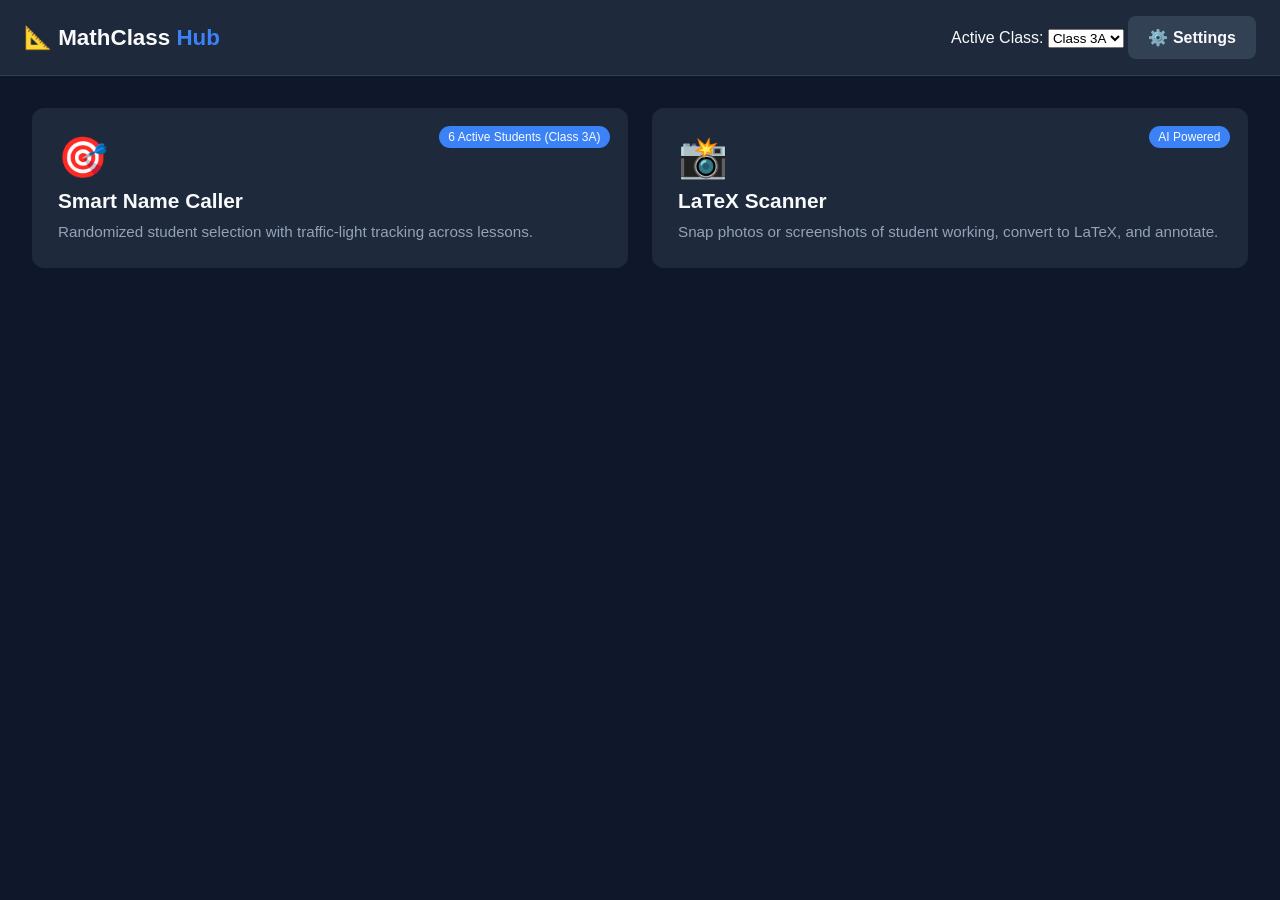
<file: index.html>
<!DOCTYPE html>
<html lang="en">
<head>
  <meta charset="UTF-8">
  <meta name="viewport" content="width=device-width, initial-scale=1.0, maximum-scale=1.0, user-scalable=no">
  <title>Math Classroom Hub</title>
  <link rel="stylesheet" href="css/style.css">
</head>
<body>
  <div class="app-container">
    <header class="top-nav">
      <div class="logo">📐 MathClass <span>Hub</span></div>
      <div class="nav-controls">
        <label for="class-select">Active Class:</label>
        <select id="class-select" class="dropdown"></select>
        <button class="btn btn-secondary" onclick="openSettings()">⚙️ Settings</button>
      </div>
    </header>

    <main class="dashboard-grid">
      <a href="picker.html" class="feature-card">
        <div class="card-icon">🎯</div>
        <div class="card-title">Smart Name Caller</div>
        <div class="card-desc">Randomized student selection with traffic-light tracking across lessons.</div>
        <div class="card-badge" id="picker-status">Ready</div>
      </a>

      <a href="scanner.html" class="feature-card">
        <div class="card-icon">📸</div>
        <div class="card-title">LaTeX Scanner</div>
        <div class="card-desc">Snap photos or screenshots of student working, convert to LaTeX, and annotate.</div>
        <div class="card-badge">AI Powered</div>
      </a>
    </main>
  </div>

  <!-- Settings Modal -->
  <div id="settings-modal" class="modal hidden">
    <div class="modal-content modal-large">
      <h2>⚙️ Settings & Multi-Class Rosters</h2>
      
      <div class="form-group">
        <label for="api-key">Gemini Vision API Key:</label>
        <input type="password" id="api-key" placeholder="Paste key here..." class="input-field">
      </div>

      <hr style="border: 0; border-top: 1px solid #334155; margin: 1.5rem 0;">

      <!-- Class Selector / Editor Section -->
      <div class="class-editor-header">
        <div class="form-group flex-grow">
          <label for="edit-class-select">Select Class to Edit / Manage:</label>
          <select id="edit-class-select" class="dropdown input-field" onchange="loadClassToEditor(this.value)"></select>
        </div>
        <button class="btn btn-secondary" onclick="createNewClassPrompt()">➕ New Class</button>
        <button class="btn btn-red" onclick="deleteSelectedClass()">🗑️ Delete</button>
      </div>

      <div class="form-group">
        <label for="roster-class-name">Class Name:</label>
        <input type="text" id="roster-class-name" class="input-field">
      </div>

      <div class="form-group">
        <label for="roster-names">Student Names (One per line):</label>
        <textarea id="roster-names" rows="6" class="input-field" placeholder="Alex Tan
Sarah Lim
Marcus Wong"></textarea>
      </div>

      <details class="bulk-import-section">
        <summary style="cursor: pointer; font-weight: 600; color: var(--primary);">📥 Bulk JSON Import (All Classes at Once)</summary>
        <div class="form-group" style="margin-top: 0.75rem;">
          <textarea id="bulk-json-input" rows="5" class="input-field" placeholder='{
  "Class 3A": ["Alex", "Sarah", "Marcus"],
  "Class 3B": ["Ethan", "Chloe", "Hassan"]
}'></textarea>
          <button class="btn btn-small btn-secondary" style="margin-top: 0.5rem;" onclick="processBulkImport()">Import JSON Roster</button>
        </div>
      </details>

      <div class="modal-actions">
        <button class="btn btn-secondary" onclick="closeSettings()">Cancel</button>
        <button class="btn btn-primary" onclick="saveRosterSettings()">Save Class Settings</button>
      </div>
    </div>
  </div>

  <script src="js/state.js"></script>
  <script>
    document.addEventListener('DOMContentLoaded', () => {
      HubState.init();
      populateClassDropdown();
      updateDashboardBadges();
    });

    function populateClassDropdown() {
      const select = document.getElementById('class-select');
      select.innerHTML = '';
      const classes = HubState.getClasses();

      classes.forEach(c => {
        const opt = document.createElement('option');
        opt.value = c;
        opt.textContent = c;
        if (c === HubState.currentClass) opt.selected = true;
        select.appendChild(opt);
      });

      select.onchange = (e) => {
        HubState.setCurrentClass(e.target.value);
        updateDashboardBadges();
      };
    }

    function openSettings() {
      document.getElementById('api-key').value = HubState.getApiKey();
      populateEditClassDropdown();
      loadClassToEditor(HubState.currentClass);
      document.getElementById('settings-modal').classList.remove('hidden');
    }

    function populateEditClassDropdown() {
      const select = document.getElementById('edit-class-select');
      select.innerHTML = '';
      const classes = HubState.getClasses();

      classes.forEach(c => {
        const opt = document.createElement('option');
        opt.value = c;
        opt.textContent = c;
        select.appendChild(opt);
      });
    }

    function loadClassToEditor(className) {
      document.getElementById('edit-class-select').value = className;
      document.getElementById('roster-class-name').value = className;
      document.getElementById('roster-names').value = HubState.getRoster(className).join('\n');
    }

    function createNewClassPrompt() {
      const name = prompt("Enter new Class Name (e.g., Class 4B):");
      if (name && name.trim()) {
        const cleanName = name.trim();
        HubState.setRoster(cleanName, []);
        populateEditClassDropdown();
        loadClassToEditor(cleanName);
      }
    }

    function deleteSelectedClass() {
      const className = document.getElementById('edit-class-select').value;
      if (!className) return;

      if (confirm(`Are you sure you want to delete ${className}? This will wipe its roster and progress.`)) {
        HubState.deleteClass(className);
        populateClassDropdown();
        populateEditClassDropdown();
        loadClassToEditor(HubState.currentClass);
      }
    }

    function processBulkImport() {
      const rawJson = document.getElementById('bulk-json-input').value.trim();
      if (!rawJson) return;

      if (HubState.importBulkRosters(rawJson)) {
        alert("Classes imported successfully!");
        populateClassDropdown();
        populateEditClassDropdown();
        loadClassToEditor(HubState.currentClass);
        document.getElementById('bulk-json-input').value = '';
      }
    }

    function closeSettings() {
      document.getElementById('settings-modal').classList.add('hidden');
    }

    function saveRosterSettings() {
      const apiKey = document.getElementById('api-key').value.trim();
      const className = document.getElementById('roster-class-name').value.trim();
      const names = document.getElementById('roster-names').value
        .split('\n')
        .map(n => n.trim())
        .filter(n => n.length > 0);

      HubState.setApiKey(apiKey);
      if (className && names.length > 0) {
        HubState.setRoster(className, names);
        HubState.setCurrentClass(className);
      }

      closeSettings();
      populateClassDropdown();
      updateDashboardBadges();
    }

    function updateDashboardBadges() {
      const activePool = HubState.getActivePool(HubState.currentClass);
      document.getElementById('picker-status').textContent = `${activePool.length} Active Students (${HubState.currentClass})`;
    }
  </script>
</body>
</html>
</file>
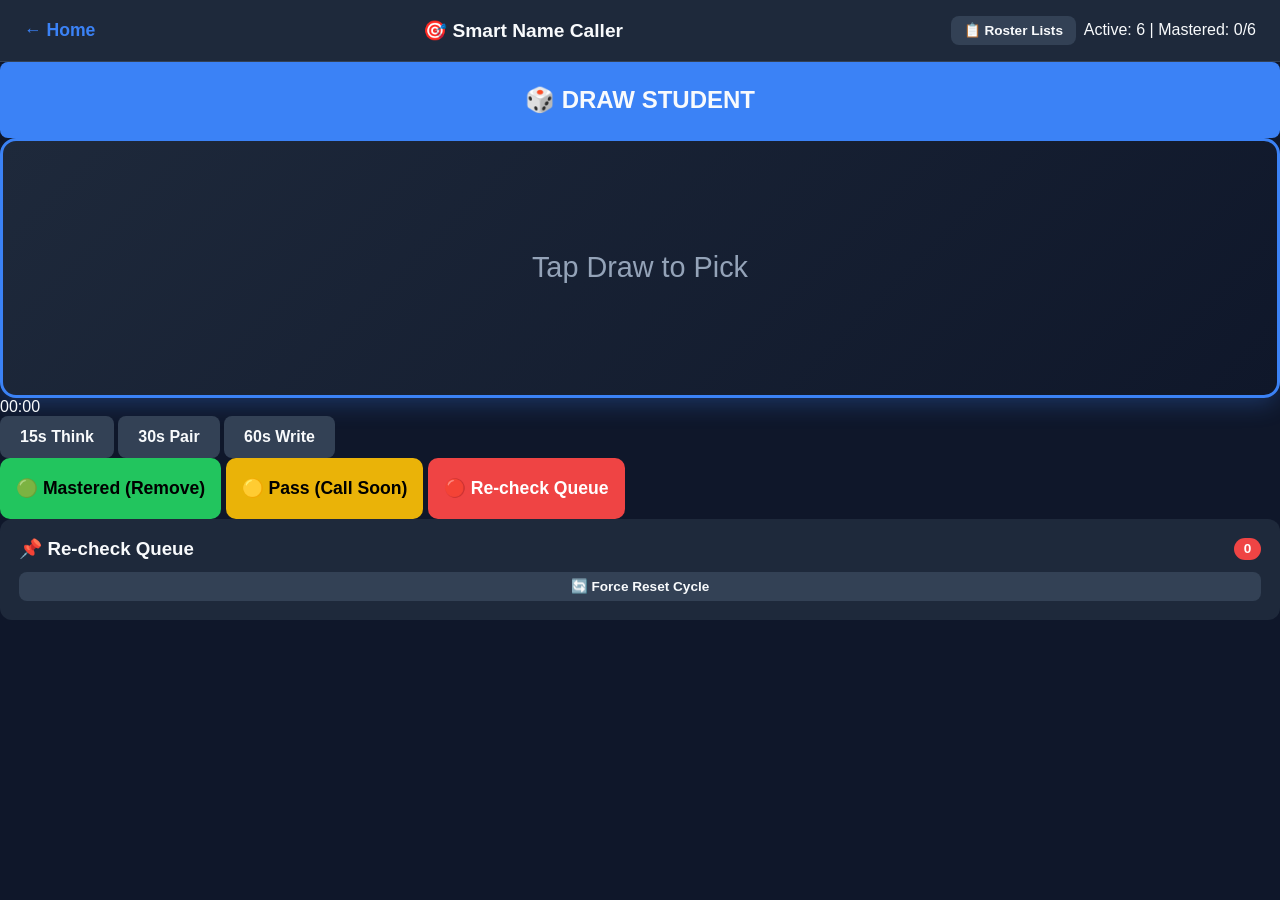
<file: picker.html>
<!DOCTYPE html>
<html lang="en">
<head>
  <meta charset="UTF-8">
  <meta name="viewport" content="width=device-width, initial-scale=1.0, maximum-scale=1.0, user-scalable=no">
  <title>Smart Name Caller</title>
  <link rel="stylesheet" href="css/style.css">
</head>
<body>
  <div class="app-container">
    <header class="top-nav">
      <a href="index.html" class="nav-back">← Home</a>
      <div class="title">🎯 Smart Name Caller</div>
      <div class="nav-actions">
        <button class="btn btn-secondary btn-small" onclick="openStatusModal()">📋 Roster Lists</button>
        <div class="pool-stats" id="pool-stats">Active: 0 | Mastered: 0</div>
      </div>
    </header>

    <main class="picker-layout">
      <!-- Main Draw Console -->
      <section class="picker-console">
        <button class="btn btn-huge" id="draw-btn" onclick="drawStudent()">🎲 DRAW STUDENT</button>
        
        <!-- Extra Large Display Box for Selected Student -->
        <div class="student-card mega-display" id="student-display">
          <span class="placeholder">Tap Draw to Pick</span>
        </div>

        <div class="timer-section">
          <div class="timer-display" id="timer-display">00:00</div>
          <div class="timer-buttons">
            <button class="btn btn-secondary" onclick="startTimer(15)">15s Think</button>
            <button class="btn btn-secondary" onclick="startTimer(30)">30s Pair</button>
            <button class="btn btn-secondary" onclick="startTimer(60)">60s Write</button>
          </div>
        </div>

        <!-- Tagging Action Buttons -->
        <div class="response-actions">
          <button class="btn btn-green btn-action-large" onclick="markResponse('green')">🟢 Mastered (Remove)</button>
          <button class="btn btn-yellow btn-action-large" onclick="markResponse('yellow')">🟡 Pass (Call Soon)</button>
          <button class="btn btn-red btn-action-large" onclick="markResponse('red')">🔴 Re-check Queue</button>
        </div>
      </section>

      <!-- Sidebar Queue -->
      <aside class="sidebar-queue">
        <div class="queue-header">
          <h3>📌 Re-check Queue</h3>
          <span class="queue-badge" id="recheck-count">0</span>
        </div>
        <ul id="recheck-list" class="queue-list"></ul>
        <button class="btn btn-small btn-secondary" onclick="resetClassPool()">🔄 Force Reset Cycle</button>
      </aside>
    </main>
  </div>

  <!-- Detailed Roster Status Modal -->
  <div id="status-modal" class="modal hidden">
    <div class="modal-content modal-large">
      <h2>📋 Class Status Breakdown</h2>
      
      <div class="status-grid">
        <!-- Active Pool Column -->
        <div class="status-column">
          <h3 class="status-title active-title">🎲 Active Pool (<span id="count-active">0</span>)</h3>
          <ul id="list-active" class="status-list"></ul>
        </div>

        <!-- Recheck Queue Column -->
        <div class="status-column">
          <h3 class="status-title recheck-title">🔴 Re-check Queue (<span id="count-recheck">0</span>)</h3>
          <ul id="list-recheck" class="status-list"></ul>
        </div>

        <!-- Mastered Column -->
        <div class="status-column">
          <h3 class="status-title mastered-title">🟢 Mastered (<span id="count-mastered">0</span>)</h3>
          <ul id="list-mastered" class="status-list"></ul>
        </div>
      </div>

      <div class="modal-actions">
        <button class="btn btn-secondary" onclick="closeStatusModal()">Close</button>
      </div>
    </div>
  </div>

  <script src="js/state.js"></script>
  <script src="js/picker.js?v=2.0"></script>
</body>
</html>
</file>
<file: css/style.css>
:root {
  --bg-dark: #0f172a;
  --bg-card: #1e293b;
  --bg-input: #334155;
  --primary: #3b82f6;
  --primary-hover: #2563eb;
  --green: #22c55e;
  --yellow: #eab308;
  --red: #ef4444;
  --text-main: #f8fafc;
  --text-muted: #94a3b8;
  --border-radius: 12px;
}

* {
  box-sizing: border-box;
  margin: 0;
  padding: 0;
  font-family: -apple-system, BlinkMacSystemFont, 'Segoe UI', Roboto, Helvetica, Arial, sans-serif;
  touch-action: manipulation;
}

body {
  background-color: var(--bg-dark);
  color: var(--text-main);
  height: 100vh;
  overflow: hidden;
}

.app-container {
  display: flex;
  flex-direction: column;
  height: 100vh;
}

/* Top Navigation Bar */
.top-nav {
  display: flex;
  align-items: center;
  justify-content: space-between;
  padding: 1rem 1.5rem;
  background-color: var(--bg-card);
  border-bottom: 1px solid #334155;
  z-index: 10;
}

.logo {
  font-size: 1.4rem;
  font-weight: 700;
}
.logo span { color: var(--primary); }

.nav-back {
  color: var(--primary);
  text-decoration: none;
  font-weight: 600;
  font-size: 1.1rem;
}

.title {
  font-size: 1.2rem;
  font-weight: 700;
}

/* Dashboard Grid */
.dashboard-grid {
  display: grid;
  grid-template-columns: repeat(auto-fit, minmax(280px, 1fr));
  gap: 1.5rem;
  padding: 2rem;
}

.feature-card {
  background-color: var(--bg-card);
  border-radius: var(--border-radius);
  padding: 1.5rem;
  text-decoration: none;
  color: var(--text-main);
  border: 2px solid transparent;
  transition: all 0.2s ease;
  position: relative;
}

.feature-card:hover {
  border-color: var(--primary);
  transform: translateY(-2px);
}

.feature-card.disabled {
  opacity: 0.5;
  pointer-events: none;
}

.card-icon { font-size: 2.5rem; margin-bottom: 0.5rem; }
.card-title { font-size: 1.3rem; font-weight: 700; margin-bottom: 0.5rem; }
.card-desc { color: var(--text-muted); font-size: 0.95rem; line-height: 1.4; }

.card-badge {
  position: absolute;
  top: 1rem;
  right: 1rem;
  background-color: var(--primary);
  font-size: 0.75rem;
  padding: 0.25rem 0.6rem;
  border-radius: 20px;
}
.card-badge.gray { background-color: var(--bg-input); }

/* Common Buttons & Inputs */
.btn {
  display: inline-flex;
  align-items: center;
  justify-content: center;
  padding: 0.75rem 1.25rem;
  border-radius: 8px;
  border: none;
  font-weight: 600;
  cursor: pointer;
  background-color: var(--bg-input);
  color: var(--text-main);
  font-size: 1rem;
  user-select: none;
  -webkit-user-select: none;
}

.btn-primary { background-color: var(--primary); }
.btn-primary:hover { background-color: var(--primary-hover); }
.btn-secondary { background-color: var(--bg-input); }
.btn-small { padding: 0.4rem 0.8rem; font-size: 0.85rem; }

.btn-green { background-color: var(--green); color: #000; }
.btn-yellow { background-color: var(--yellow); color: #000; }
.btn-red { background-color: var(--red); color: #fff; }

.btn-huge {
  width: 100%;
  padding: 1.5rem;
  font-size: 1.5rem;
  background-color: var(--primary);
}

.input-field {
  width: 100%;
  padding: 0.75rem;
  background-color: var(--bg-input);
  border: 1px solid #475569;
  border-radius: 6px;
  color: var(--text-main);
  font-size: 1rem;
}

/* Modals */
.modal {
  position: fixed;
  inset: 0;
  background: rgba(0,0,0,0.7);
  display: flex;
  align-items: center;
  justify-content: center;
  z-index: 100;
}
.modal.hidden { display: none; }
.modal-content {
  background: var(--bg-card);
  padding: 2rem;
  border-radius: var(--border-radius);
  width: 90%;
  max-width: 500px;
}

/* Scanner Layout */
.scanner-layout {
  display: grid;
  grid-template-columns: 1fr 1fr;
  gap: 1rem;
  padding: 1rem;
  flex: 1;
  height: calc(100vh - 75px);
  overflow: hidden;
}

.panel {
  background: var(--bg-card);
  border-radius: var(--border-radius);
  display: flex;
  flex-direction: column;
  overflow: hidden;
  position: relative;
}

.panel-header {
  padding: 0.75rem 1rem;
  background: var(--bg-input);
  font-weight: 700;
  display: flex;
  justify-content: space-between;
  align-items: center;
}

.image-container {
  flex: 1;
  position: relative;
  display: flex;
  align-items: center;
  justify-content: center;
  background-color: #020617;
  padding: 1rem;
}

#captured-image {
  max-width: 100%;
  max-height: 100%;
  object-fit: contain;
  border-radius: 8px;
}
#captured-image.hidden { display: none; }

.placeholder-box {
  display: flex;
  flex-direction: column;
  gap: 1rem;
  align-items: center;
  color: var(--text-muted);
}

.latex-render-container {
  flex: 1;
  position: relative;
  display: flex;
  align-items: center;
  justify-content: center;
  background-color: #020617;
  padding: 1rem;
  overflow: hidden;
}

.katex-display {
  font-size: 2.2rem;
  color: #fff;
  z-index: 1;
  pointer-events: none;
}

#markup-canvas {
  position: absolute;
  top: 0;
  left: 0;
  width: 100%;
  height: 100%;
  z-index: 2;
  touch-action: none;
  cursor: crosshair;
}

.canvas-tools {
  display: flex;
  gap: 0.5rem;
}

.latex-code-bar {
  padding: 1rem;
  background: var(--bg-input);
  display: flex;
  align-items: center;
  gap: 0.75rem;
}

.latex-code-bar label {
  font-weight: 600;
  white-space: nowrap;
}

/* Visually hide input elements without breaking iOS file triggers */
.visually-hidden {
  position: absolute !important;
  width: 1px !important;
  height: 1px !important;
  padding: 0 !important;
  margin: -1px !important;
  overflow: hidden !important;
  clip: rect(0, 0, 0, 0) !important;
  white-space: nowrap !important;
  border: 0 !important;
  opacity: 0 !important;
}

/* Responsive collapse for small screens */
@media (max-width: 768px) {
  .scanner-layout {
    grid-template-columns: 1fr;
    grid-template-rows: 1fr 1fr;
    overflow-y: auto;
  }
}

/* Navigation Left Alignment */
.nav-left {
  display: flex;
  align-items: center;
  gap: 1rem;
}

/* Scanner Layout Full Width Mode */
.scanner-layout.hide-image {
  grid-template-columns: 1fr;
}

.scanner-layout.hide-image .camera-panel {
  display: none !important;
}

/* Scrollable LaTeX Display Container */
.latex-render-container {
  flex: 1;
  position: relative;
  display: flex;
  align-items: flex-start;
  justify-content: center;
  background-color: #020617;
  padding: 1.5rem;
  overflow: auto; /* Enables vertical & horizontal scrolling */
  -webkit-overflow-scrolling: touch;
}

.katex-display {
  font-size: 2.2rem;
  color: #fff;
  z-index: 1;
  pointer-events: none;
  min-width: max-content;
  margin: 0 auto;
}

#markup-canvas {
  position: absolute;
  top: 0;
  left: 0;
  z-index: 2;
  cursor: crosshair;
}

.mode-toggle {
  display: flex;
  gap: 0.25rem;
  background: var(--bg-dark);
  padding: 2px;
  border-radius: 6px;
}

.nav-actions {
  display: flex;
  align-items: center;
  gap: 0.5rem;
}

.placeholder-actions {
  display: flex;
  gap: 0.75rem;
  margin-top: 0.5rem;
}

/* Zoom Control Bar Styles */
.zoom-controls {
  display: flex;
  align-items: center;
  gap: 0.4rem;
  background: var(--bg-dark);
  padding: 2px 6px;
  border-radius: 6px;
}

.zoom-indicator {
  font-size: 0.85rem;
  font-weight: 700;
  color: var(--primary);
  min-width: 45px;
  text-align: center;
  cursor: pointer;
  user-select: none;
}

/* Math Zoom Wrapper */
.math-zoom-wrapper {
  position: relative;
  display: flex;
  align-items: center;
  justify-content: center;
  transform-origin: center top;
  transition: transform 0.08s ease-out;
  min-width: 100%;
  min-height: 100%;
}

.latex-render-container {
  flex: 1;
  position: relative;
  display: flex;
  align-items: flex-start;
  justify-content: center;
  background-color: #020617;
  padding: 1.5rem;
  overflow: auto;
  touch-action: pan-x pan-y;
  -webkit-overflow-scrolling: touch;
}

/* Extra Large Display for Student Name Caller */
.student-card.mega-display {
  width: 100%;
  height: 260px;
  background: linear-gradient(135deg, #1e293b 0%, #0f172a 100%);
  border-radius: 16px;
  display: flex;
  align-items: center;
  justify-content: center;
  font-size: clamp(3.5rem, 8vw, 7rem); /* Extra large responsive text */
  font-weight: 900;
  color: #38bdf8;
  border: 3px solid #3b82f6;
  box-shadow: 0 10px 25px -5px rgba(59, 130, 246, 0.3);
  text-shadow: 0 0 20px rgba(56, 189, 248, 0.4);
  text-align: center;
  padding: 1rem;
  overflow: hidden;
}

.student-card .placeholder {
  font-size: 1.8rem;
  font-weight: 500;
  color: var(--text-muted);
  text-shadow: none;
}

.btn-action-large {
  padding: 1.25rem 1rem;
  font-size: 1.1rem;
  font-weight: 700;
  border-radius: 10px;
}

.sidebar-queue {
  background: var(--bg-card);
  border-radius: var(--border-radius);
  padding: 1.2rem;
  display: flex;
  flex-direction: column;
}

.queue-header {
  display: flex;
  justify-content: space-between;
  align-items: center;
  margin-bottom: 0.75rem;
}

.queue-badge {
  background: var(--red);
  color: white;
  padding: 0.2rem 0.6rem;
  border-radius: 12px;
  font-size: 0.85rem;
  font-weight: 700;
}

/* Large Modal Breakdowns */
.modal-content.modal-large {
  max-width: 850px;
  width: 95%;
}

.status-grid {
  display: grid;
  grid-template-columns: 1fr 1fr 1fr;
  gap: 1rem;
  margin: 1.5rem 0;
  max-height: 450px;
  overflow-y: auto;
}

.status-column {
  background: var(--bg-dark);
  border-radius: 8px;
  padding: 1rem;
}

.status-title {
  font-size: 1.05rem;
  margin-bottom: 0.75rem;
  padding-bottom: 0.4rem;
  border-bottom: 1px solid #334155;
}

.active-title { color: #38bdf8; }
.recheck-title { color: var(--red); }
.mastered-title { color: var(--green); }

.status-list {
  list-style: none;
}

.status-list li {
  padding: 0.5rem;
  background: var(--bg-input);
  margin-bottom: 0.4rem;
  border-radius: 6px;
  font-size: 0.95rem;
}

.status-list li.empty {
  opacity: 0.5;
  font-style: italic;
  background: transparent;
}

.class-editor-header {
  display: flex;
  align-items: flex-end;
  gap: 0.5rem;
  margin-bottom: 1rem;
}

.flex-grow {
  flex: 1;
}

.bulk-import-section {
  background: var(--bg-dark);
  padding: 1rem;
  border-radius: 8px;
  margin: 1rem 0;
}
</file>
